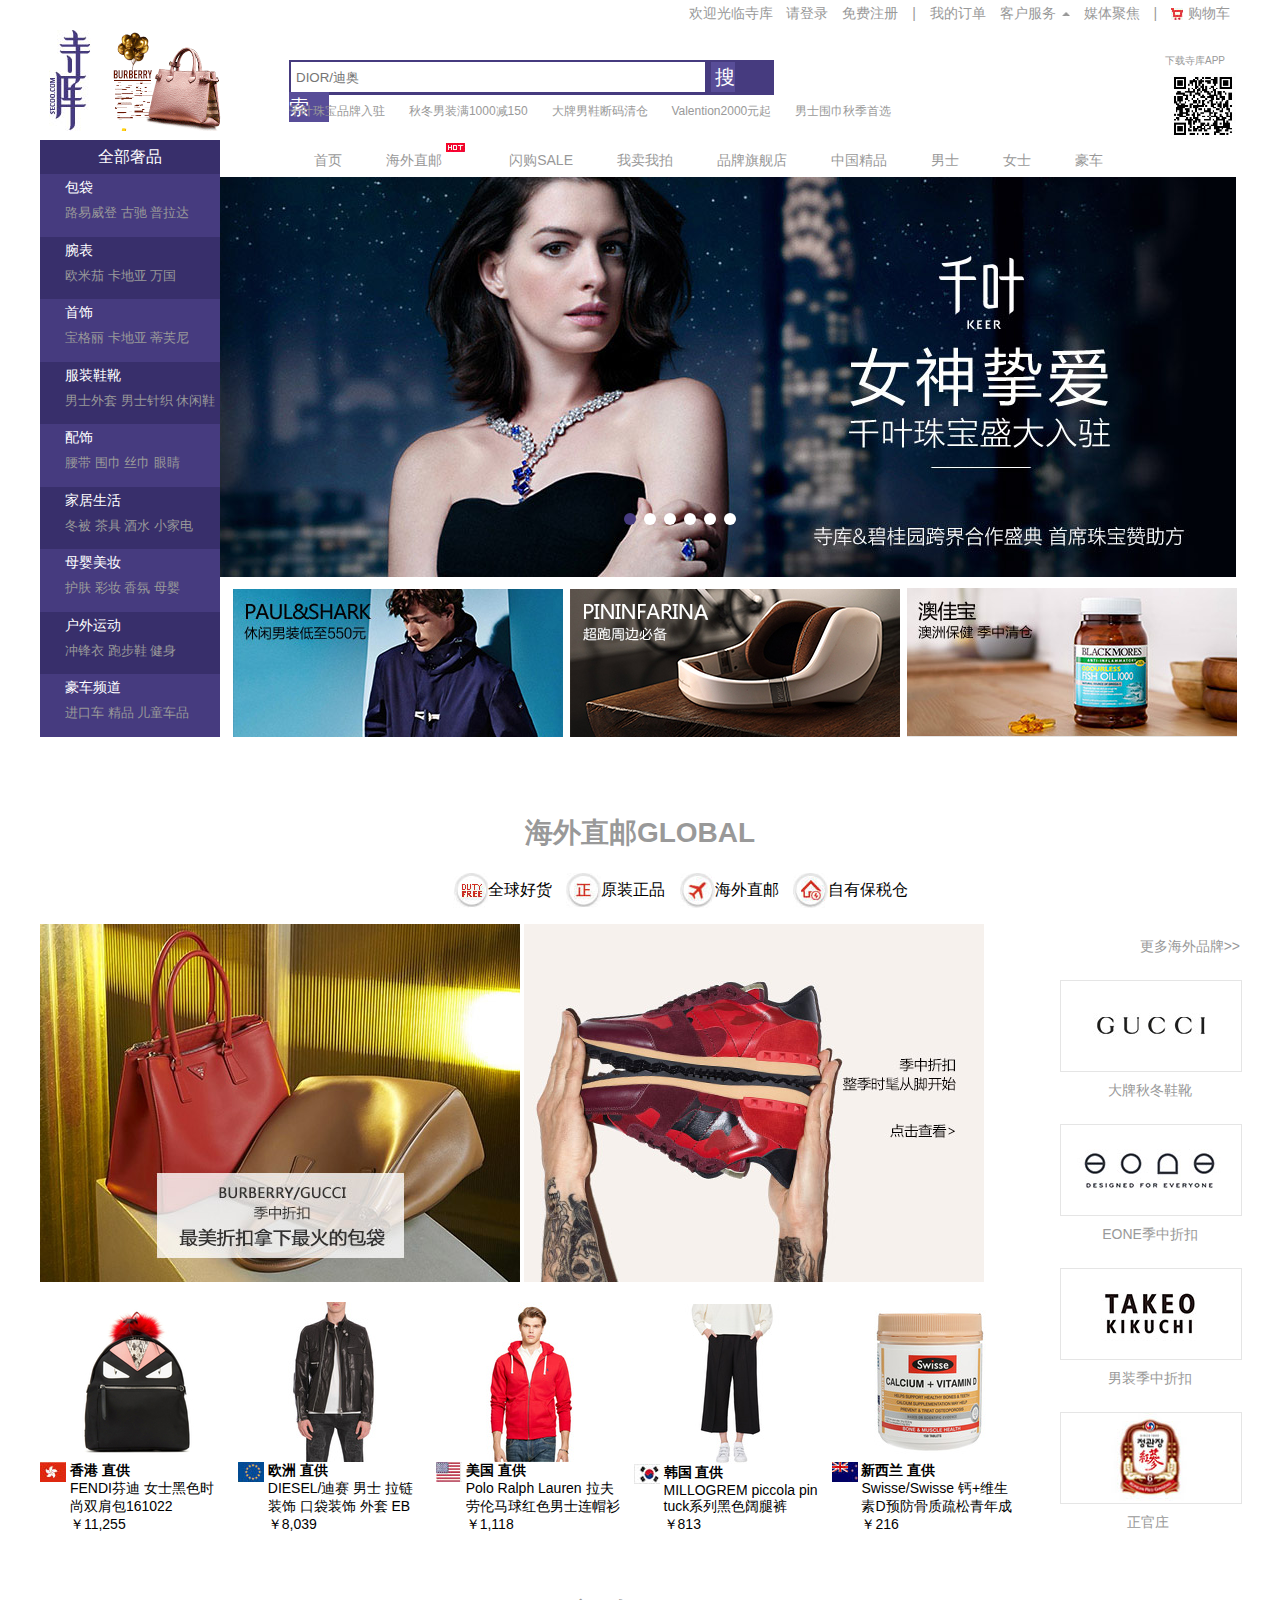
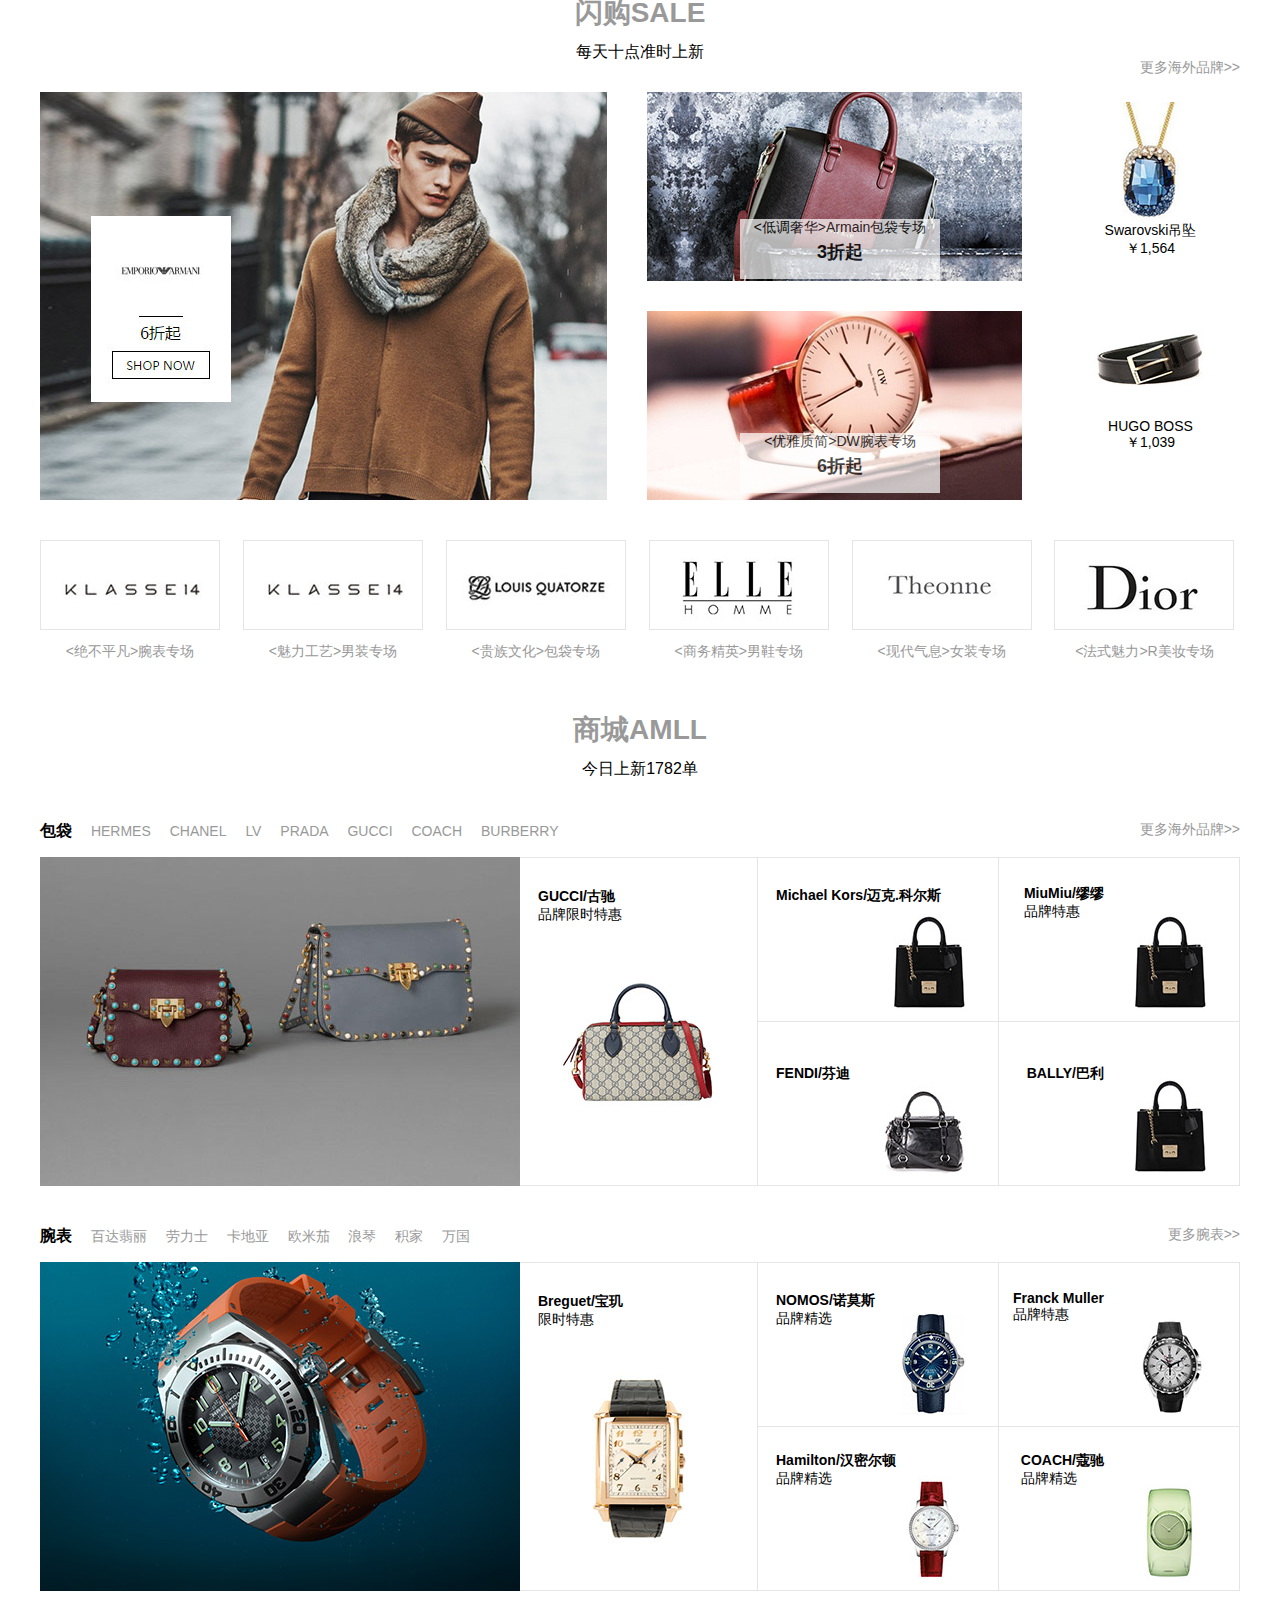
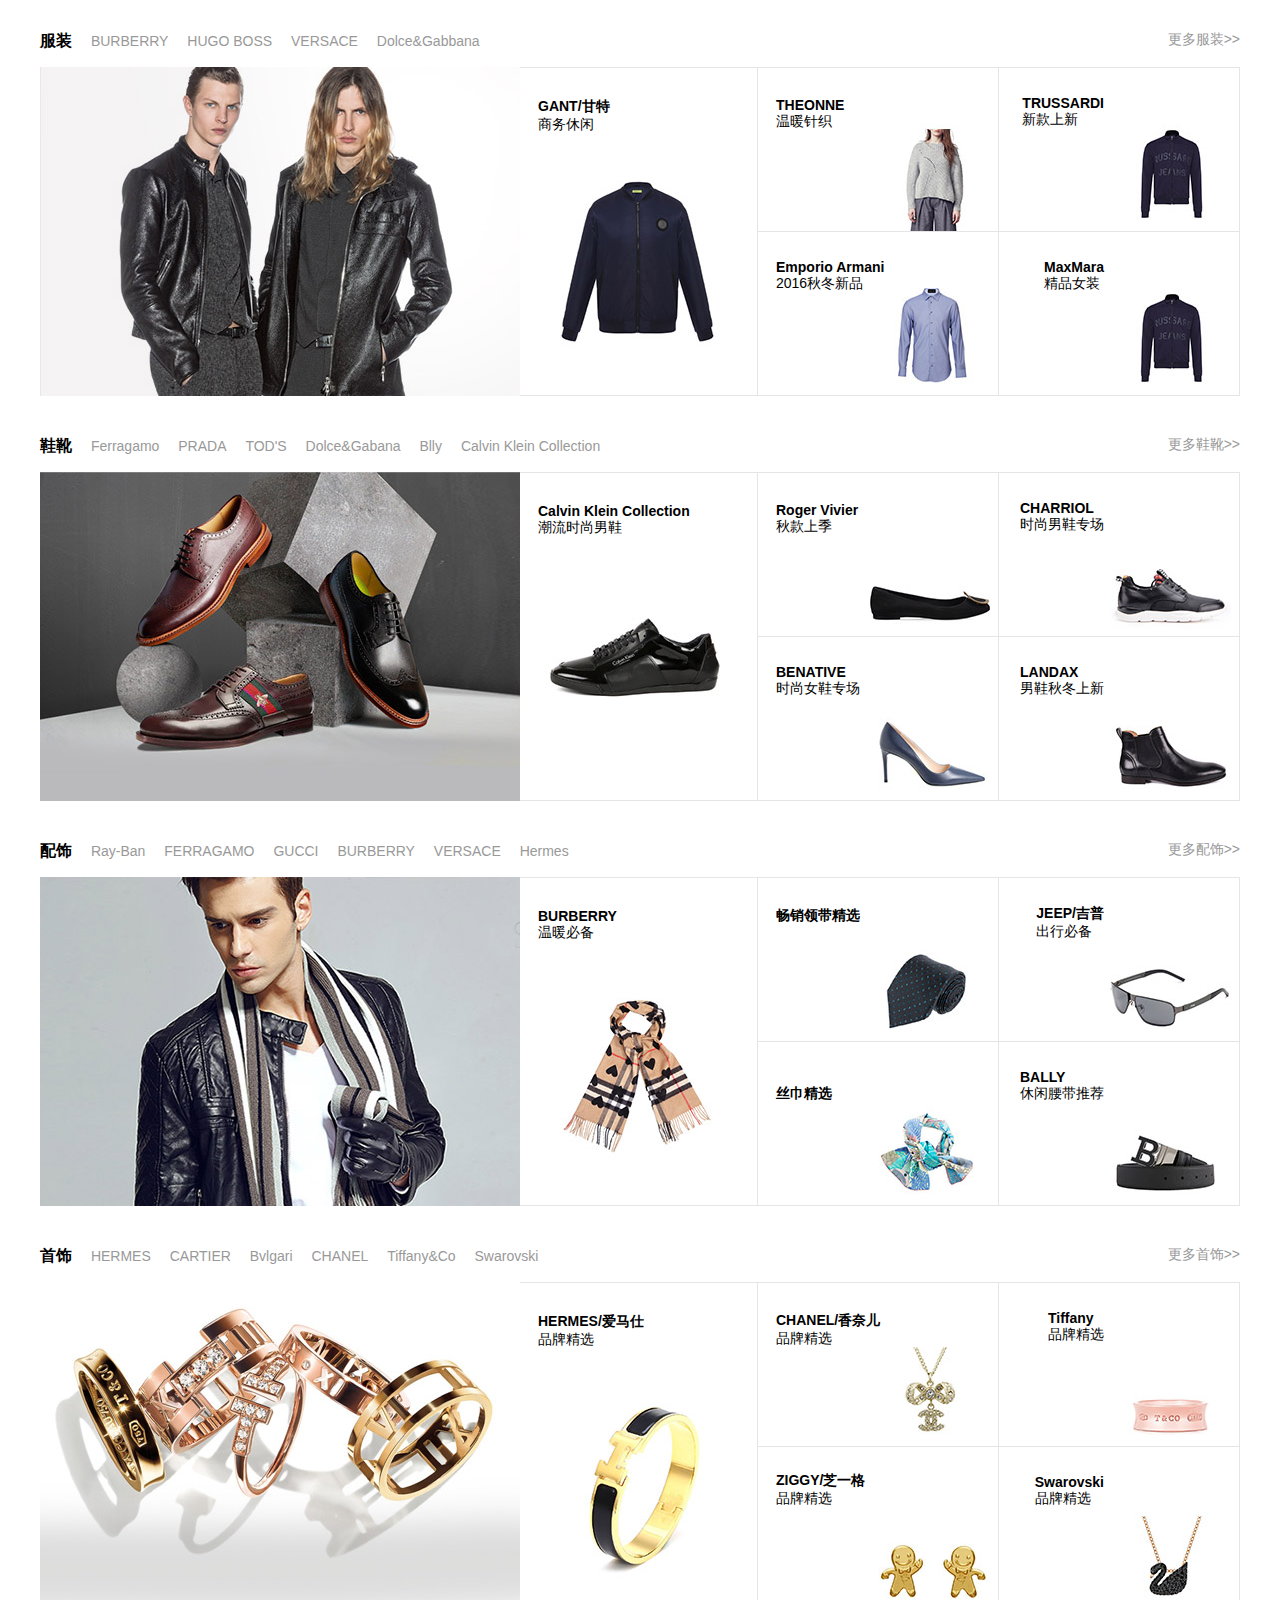
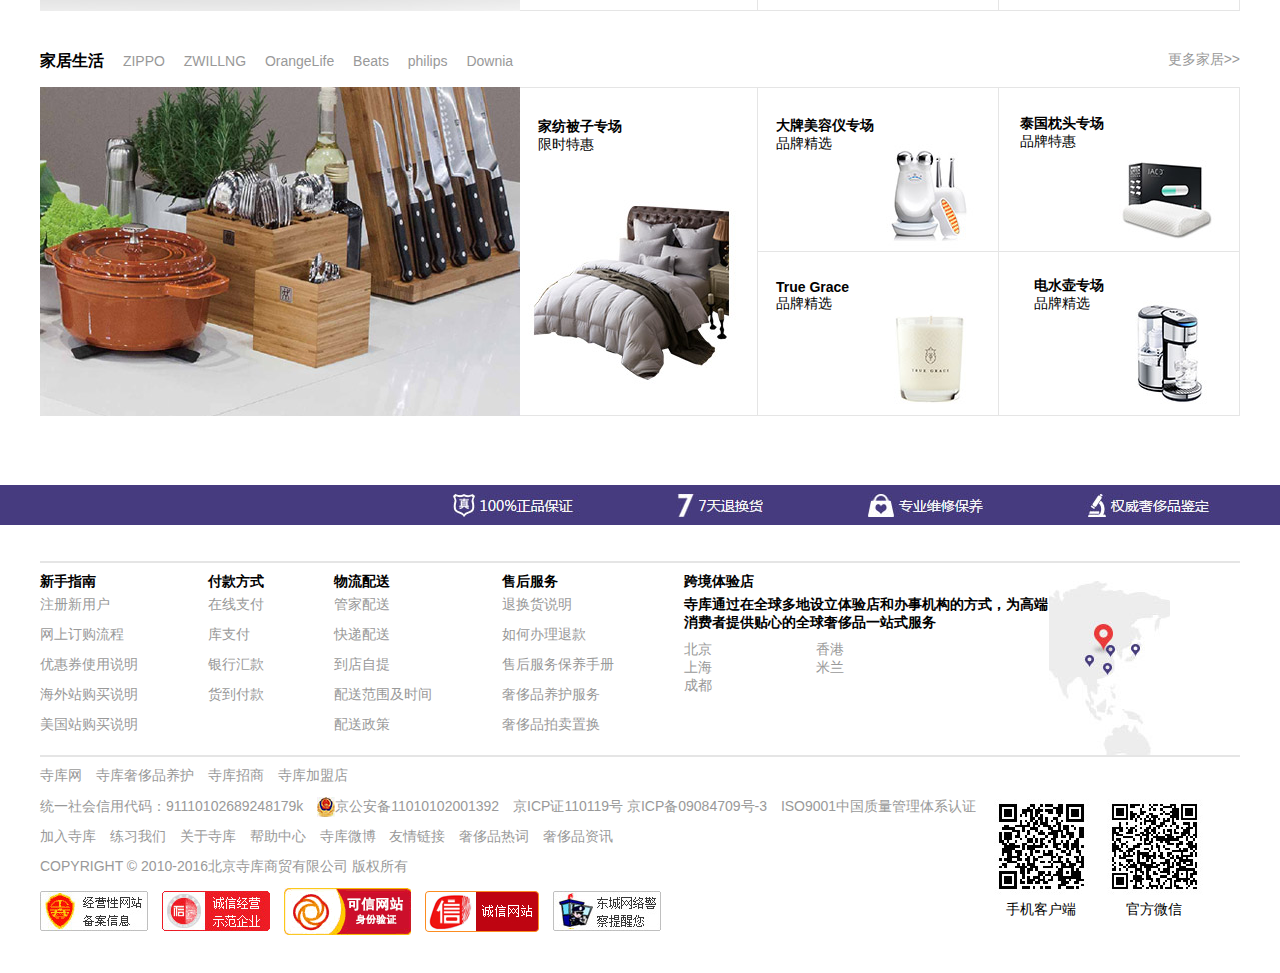
<file: index.html>
<!DOCTYPE html>
<html>
<head lang="en">
   <meta charset="UTF-8">
   <title>寺库网</title>
   <link rel="stylesheet" href="css/indexcss.css"/>
   <link rel="stylesheet" href="css/jquery-ui.css"/>
   <link rel="stylesheet" href="css/animate.css"/>
</head>
<body>
   <div id="modal">
      <div id="modal01">
         <span class="closed"></span>
         <div id="modal02">
            <div id="modal03">
               <img src="img/logo1.jpg"/>
            </div>
            <div id="modal04">
               <h2>欢迎登录</h2>

               <form id="form-login">
               <div class="user"><input type="text" placeholder="用户名"  id="username"/></div>
               <div class="pwd"><input type="password" placeholder="密码" id="userpwd"/></div>
               </form>
               <div class="check"><input type="checkbox"/>记住账号</div>
               <div class="btns"><input type="button" value="立即登录" id="denglu"/></div>
               <p class="hezuo"><a href="#">使用合作网站立即登录</a></p>
               <p class="scipt"><a href="#"><span></span><b></b></a></p>
               <p class="chance">
                  还不是寺库会员？<a href="zhuce.html"><span>免费注册</span></a><span>忘记密码？</span>
               </p>
            </div>
         </div>
      </div>
   </div>
   <div id="fixed">
         <div id="f1"><a href="#main-header">直邮</a></div>
         <div id="f2"><a href="#mao2">闪购</a></div>
         <div id="f3"><a href="#mao3">包袋</a></div>
         <div id="f4"><a href="#mao4">腕表</a></div>
         <div id="f5"><a href="#mao5">服装</a></div>
         <div id="f6"><a href="#mao6">鞋靴</a></div>
         <div id="f7"><a href="#mao7">配饰</a></div>
         <div id="f8"><a href="#mao8">首饰</a></div>
         <div id="f9"><a href="#mao9">家居</a></div>
         <div id="f10"><a href="#">返回顶部</a></div>

   </div>
   <!--页头部分-->
   <header id="top">
      <!--主页的头部盒子-->
      <div id="top-box">
         <ul class="rt">
            <li>欢迎光临寺库</li>
            <li id="deng"><a href="#">请登录</a></li>
            <li><a href="zhuce.html">免费注册</a></li>
            <li>|</li>
            <li><a href="#">我的订单</a></li>
            <li class="top-drop">客户服务<span class="top-dropser"></span>
                  <ul id="top-drop-down">
                     <li>养护中心</li>
                     <li>帮助中心</li>
                     <li>贵宾专线</li>
                     <li>400-87-56789</li>
                  </ul>
            </li>
            <li><a href="#">媒体聚焦</a></li>
            <li>|</li>
            <li><a href="cart.html"><span class="shopcar"></span>购物车</a></li>
         </ul>

      </div>
      <div class="top-all">
      <!--主页的logo-->
      <div id="top-logo">
         <img src="img/logo.jpg">
         <img src="img/23583b0081aa4a428c49c4f55ad9ee07.gif" alt=""/>
      </div>
      <!--顶部搜索框-->
      <div id="top-search">
         <div id="search-box">
            <input type="text" placeholder="DIOR/迪奥"/>
            <a href="#">搜索</a>
         </div>
         <div id="search-text">
            <ul>
               <li><a href="#">千叶珠宝品牌入驻</a></li>
               <li><a href="#">秋冬男装满1000减150</a></li>
               <li><a href="#">大牌男鞋断码清仓</a></li>
               <li><a href="#">Valention2000元起</a></li>
               <li><a href="#">男士围巾秋季首选</a></li>
            </ul>
         </div>
      </div>

      <!--二维码图片-->
      <div class="top-app">
         <p>下载寺库APP</p>
         <img src="img/app1.jpg" style="width:75px" >
      </div>
      </div>
      <!--头部导航-->
      <div id="top-nav">

         <ul>
            <li class="top-nav-all">全部奢品</li>
            <ul>
            <li><a href="#">首页</a></li>
               <li><a href="#">海外直邮 <span></span></a></li>
               <li><a href="#">闪购SALE</a></li>
               <li><a href="#">我卖我拍</a></li>
               <li><a href="#">品牌旗舰店</a></li>
               <li><a href="#">中国精品</a></li>
               <li><a href="#">男士</a></li>
               <li><a href="#">女士</a></li>
               <li><a href="#">豪车</a></li></ul>
         </ul>
         <div id="top-fixed">
            <ul>
               <li>
                  <dl>
                     <dt>包袋</dt>
                     <dd><a href="#">路易威登</a><a href="#"> 古驰</a> <a href="#">普拉达</a></dd>
                  </dl>
               </li>
               <li>
                  <dl>
                     <dt>腕表</dt>
                     <dd><a href="#">欧米茄</a> <a href="#">卡地亚</a><a href="#"> 万国</a></a></dd>
                  </dl>
               </li>
               <li>
                  <dl>
                     <dt>首饰</dt>
                     <dd><a href="#">宝格丽</a> <a href="#">卡地亚</a> <a href="#">蒂芙尼</a></dd>
                  </dl>
               </li>
               <li>
                  <dl>
                     <dt>服装鞋靴</dt>
                     <dd><a href="#">男士外套</a> <a href="#">男士针织</a><a href="#"> 休闲鞋</a></dd>
                  </dl>
               </li>
               <li>
                  <dl>
                     <dt>配饰</dt>
                     <dd><a href="#">腰带</a> <a href="#">围巾</a> <a href="#">丝巾</a> <a href="#">眼睛</a></dd>
                  </dl>
               </li>
               <li>
                  <dl>
                     <dt>家居生活</dt>
                     <dd><a href="#">冬被</a> <a href="#">茶具</a> <a href="#">酒水</a> <a href="#">小家电</a></dd>
                  </dl>
               </li>
               <li>
                  <dl>
                     <dt>母婴美妆</dt>
                     <dd><a href="#">护肤</a> <a href="#">彩妆</a> <a href="#">香氛</a> <a href="#">母婴</a></dd>
                  </dl>
               </li>
               <li>
                  <dl>
                     <dt>户外运动</dt>
                     <dd><a href="#">冲锋衣</a> <a href="#">跑步鞋</a> <a href="#">健身</a></dd>
                  </dl>
               </li>
               <li>
                  <dl>
                     <dt>豪车频道</dt>
                     <dd><a href="#">进口车</a> <a href="#">精品</a> <a href="#">儿童车品</a></dd>
                  </dl>
               </li>
            </ul>
         </div>
      </div>
   </header>
   <!--导航部分-->
   <nav id="nav">
      <!--<div id="nav-left"></div>-->
      <div id="nav-middle">

         <div id="navimg">
            <ul id="imgs">
            </ul>
         </div>
         <ul id="indexs">
         </ul>

      </div>
      <!--<div id="nav-right"></div>-->
   </nav>
   <!--主体部分-->
   <section id="main">
      <div id="main-header">
         <div class="transiti"></div>
         <a href="#"><img src="img/4027af909838416986d5189d4fc82825.jpg" class="change animated" id="mainheaderimg"></a><a href="#"><img src="img/210f4f1922d943ea817f15a9453aedfc.jpg" class="change animated"/></a><a href="#"><img src="img/fd521ee6ac964e82a68ed552713c1d9a.jpg" class="change animated"/></a>
      </div>
      <div class="floor">
         <div class="m-tit">
            <h1 style="text-align: center">海外直邮GLOBAL</h1>
            <div>
               <ul>
                  <li><span></span>全球好货</li>
                  <li><span></span>原装正品</li>
                  <li><span></span>海外直邮</li>
                  <li><span></span>自有保税仓</li>
               </ul>
            </div>
         </div>
         <div class="floor01">
            <div class="floor01-topl lf">
               <div class="floor01-top">
                  <a href="#"> <img src="img/f8430ce865334805809d7637270918de.jpg" class="change"/></a>
                  <a href="#"><img src="img/64c59559f0154e8e8c4059f2c50b6b73.jpg" class="change"/></a>
               </div>
               <div class="floor01-bot">
                  <ul>
                     <li>
                        <a href="#"><img src="img/437d71c9ddb24a7caf8940651d6500ef.jpg" class="change animated"/></a>
                        <span></span>
                        <dl class="line">
                           <dt>香港 直供</dt>
                           <dd>FENDI芬迪 女士黑色时尚双肩包161022</dd>
                           <dd>￥11,255</dd>
                        </dl>
                     </li>
                     <li>
                        <a href="#"><img src="img/16911815.jpg" class="change animated"/></a>
                        <span></span>
                        <dl class="line">
                           <dt>欧洲 直供</dt>
                           <dd>DIESEL/迪赛 男士 拉链装饰 口袋装饰 外套 EB</dd>
                           <dd>￥8,039</dd>
                        </dl>
                     </li>
                     <li>
                        <a href="#"><img src="img/15325544.jpg" class="change animated"/></a>
                        <span></span>
                        <dl class="line">
                           <dt>美国 直供</dt>
                           <dd>Polo Ralph Lauren 拉夫劳伦马球红色男士连帽衫</dd>
                           <dd>￥1,118</dd>
                        </dl>
                     </li>
                     <li>
                        <a href="#"><img src="img/14288187.jpg" class="change animated"/></a>
                        <span></span>
                        <dl class="line">
                           <dt>韩国 直供</dt>
                           <dd>MILLOGREM piccola pin tuck系列黑色阔腿裤</dd>
                           <dd>￥813</dd>
                        </dl>
                     </li>
                     <li>
                        <a href="#"><img src="img/15575872.jpg" class="change animated"/></a>
                        <span></span>
                        <dl class="line">
                           <dt>新西兰 直供</dt>
                           <dd>Swisse/Swisse 钙+维生素D预防骨质疏松青年成</dd>
                           <dd>￥216</dd>
                        </dl>
                     </li>
                  </ul>
               </div>
            </div>
            <div class="floor01-topr lf">
               <p style="margin:14px 0; text-align: right;width:100%"><a href="#">更多海外品牌>></a></p>
               <ul>
                  <li>
                     <div class="zhe">
                        <a href="#">
                           <ul class="zhekou">
                              <li><img src="img/2ac0e984f66a45589ceddc29ac890b4a.jpg" class="change"/></li>
                              <li>1.2折起</li>
                           </ul>
                        </a>

                     </div>
                     <p><a href="#">大牌秋冬鞋靴</a></p>

                  </li>
                  <li>
                     <div class="zhe">
                        <a href="#">
                           <ul class="zhekou">
                              <li><img src="img/ab176f9e9b1947eeb4cd58e619f3023d.jpg" class="change"/></li>
                              <li>6折起</li>
                           </ul>
                        </a>

                     </div>
                     <p><a href="#">EONE季中折扣</a></p>

                  </li>
                  <li>
                     <div class="zhe" id="mao2">
                        <a href="#">
                           <ul class="zhekou">
                              <li><img src="img/aeda84f55b8a42269c9c51b59f5b4583.jpg" class="change"/></li>
                              <li>2.5折起</li>
                           </ul>
                        </a>

                     </div>
                     <p><a href="#">男装季中折扣</a></p>

                  </li>
                  <li style="width:176px;">
                     <div class="zhe">
                        <a href="#">
                           <ul class="zhekou">
                              <li><img src="img/zheng.jpg" class="change"/></li>
                              <li>2折起</li>
                           </ul>
                        </a>

                     </div>
                     <p><a href="#">正官庄</a></p>
                  </li>
               </ul>
            </div>
         </div>
      </div>
      <!--主题广告-->
      <div class="floor" >
         <div class="m-tit">
            <h1 style="text-align: center">闪购SALE</h1>
            <div><span></span>&nbsp;&nbsp;&nbsp;&nbsp;&nbsp;&nbsp;&nbsp;&nbsp;每天十点准时上新&nbsp;&nbsp;&nbsp;&nbsp;&nbsp;&nbsp;&nbsp;&nbsp;<span></span></div>
         </div>
         <div class="floor02 clear">
            <p style="margin:-45px 0 15px 0; text-align:right;width:100%"><a href="#">更多海外品牌>></a></p>
            <div class="floor02-top clear">
               <div class="floor02-topl lf">
                  <a href="#"> <img src="img/fddfe21524e2462982d8626e58008d76.jpg" class="change animated"/></a>
               </div>
               <a href="#"  class="topl-add"><img src="img/zao.jpg"/></a>
               <div class="floor02-topm lf" style="width: 375px">
                  <a href="#"><img src="img/c39378b2253b4c6687d8d8f372aa0f28.jpg" class="change animated"/></a>
                  <a href="#"><img src="img/3f09f3ad00684553b7624fcd0407d745.jpg" class="change animated"/></a>
               </div>
               <a href="#" class="topm-add1">
                  <p style="height: 21px">&lt低调奢华&gtArmain包袋专场</p>
                  <p style="font-size: 18px;font-weight: bold;">3折起</p>
                  <!--<h4 style="display: inline-block">3折起</h4>-->
               </a>
               <a href="#" class="topm-add2">
                  <p style="height: 21px">&lt优雅质简&gtDW腕表专场</p>
                  <p style="font-size: 18px;font-weight: bold;">6折起</p>
               </a>

               <div class="floor02-topr lf">
                  <ul>
                     <li>
                        <a href="#"><img src="img/4d3e600670ea4aef8a9d94f6122a4022.jpg" class="change animated"/></a>
                        <dl class="line">
                           <dt>Swarovski吊坠</dt>
                           <dd>￥1,564</dd>
                        </dl>
                     </li>
                     <li>
                        <a href="#"><img src="img/9eccf189ad074ba2bdcc41e4d76984d7.jpg" class="change animated"/></a>
                        <dl class="line">
                           <dt>HUGO BOSS</dt>
                           <dd>￥1,039</dd>
                        </dl>
                     </li>
                  </ul>
               </div>
            </div>
            <div id="mao3" class="floor02-bot clear">
              <ul>
                 <li>
                    <div class="zhebot">
                       <a href="#">
                          <ul class="zhekoubot">
                             <li><img src="img/f58eda93fca94ae6afe4ea29c06da7c8.jpg" class="change"/></li>
                             <li>1.2折起</li>
                          </ul>
                       </a>
                    </div>
                    <p>&lt绝不平凡&gt腕表专场</p>
                 </li>
                 <li>
                    <div class="zhebot">
                       <a href="#">
                          <ul class="zhekoubot">
                             <li><img src="img/f58eda93fca94ae6afe4ea29c06da7c8.jpg" class="change"/></li>
                             <li>3折起</li>
                          </ul>
                       </a>
                    </div>
                    <p>&lt魅力工艺&gt男装专场</p>
                 </li>
                 <li>
                    <div class="zhebot">
                       <a href="#">
                          <ul class="zhekoubot">
                             <li><img src="img/ac66d6c0513043f5883907830d0e7d9d.jpg" class="change"/></li>
                             <li>3.2折起</li>
                          </ul>
                       </a>
                    </div>
                    <p>&lt贵族文化&gt包袋专场</p>
                 </li>
                 <li>
                    <div class="zhebot">
                       <a href="#">
                          <ul class="zhekoubot">
                             <li><img src="img/fbff3a63c9ef4bc2908f2fac44d1e534.jpg" class="change"/></li>
                             <li>5.2折起</li>
                          </ul>
                       </a>
                    </div>
                    <p>&lt商务精英&gt男鞋专场</p>
                 </li>
                 <li>
                    <div class="zhebot">
                       <a href="#">
                          <ul class="zhekoubot">
                             <li><img src="img/f0737562d1f04576a5ead14202cb4618.jpg" class="change"/></li>
                             <li>5折起</li>
                          </ul>
                       </a>
                    </div>
                    <p>&lt现代气息&gt女装专场</p>
                 </li>
                 <li>
                    </a>
                    <div class="zhebot">
                       <a href="#">
                          <ul class="zhekoubot">
                             <li><img src="img/2c8174e81cfa40e18115729638e8d098.jpg" class="change"/></li>
                             <li>2折起</li>
                          </ul>
                       </a>
                    </div>
                    <p>&lt法式魅力&gtR美妆专场</p>
                 </li>
              </ul>
            </div>
         </div>
      </div>
      <div class="floor">
         <div class="m-tit">
            <h1 style="text-align: center">商城AMLL</h1>
            <div><span></span>&nbsp;&nbsp;&nbsp;&nbsp;&nbsp;&nbsp;&nbsp;&nbsp;今日上新1782单&nbsp;&nbsp;&nbsp;&nbsp;&nbsp;&nbsp;&nbsp;&nbsp;<span></span></div>
         </div>
         <div class="floor03 clear" id="maoa">
            <div class="floor-searchTop">
               <ul>
                  <li>包袋</li>
                  <li>HERMES</li>
                  <li>CHANEL</li>
                  <li>LV</li>
                  <li>PRADA</li>
                  <li>GUCCI</li>
                  <li>COACH</li>
                  <li>BURBERRY</li>
                  <li><a href="#">更多海外品牌>></a></li>
               </ul>
            </div>
            <div class="floor-banner">
               <div class="banner-left lf">
                  <a href="baodai.html"><img src="img/802e48b053074c92b74ea786daa66c0b.jpg" class="change"/></a>
                  <a href="#" class="banner-add">
                     <h3>200元起</h3>
                     <h3>清仓 5折起</h3>
                     <h3 style="height: 21px">铆钉包我只认Valentino</h3>
                  </a>
               </div>
               <div class="banner-middle lf">
                  <a href="#"><img src="img/9e5467d0760d41268fba29e8c8e99538.jpg" class="change "/></a>
                  <div class="bannermf">
                     <h4>GUCCI/古驰</h4>
                     <p>品牌限时特惠</p>
                  </div>

               </div>
               <div class="banner-right lf">
                  <a href="#"><img src="img/ff23a4573eb14c2fa25969c176dffc3d.jpg"class="change"/></a><a href="#"><img src="img/ff23a4573eb14c2fa25969c176dffc3d.jpg" class="change"/></a><a href="#"><img src="img/a7553627e8694506b3b9fd1aa6f4901a.jpg"class="change"/></a><a href="#"><img src="img/ff23a4573eb14c2fa25969c176dffc3d.jpg"class="change"/></a>
                  <div class="bannerrf5 bannerr">
                     <h4>Michael Kors/迈克.科尔斯</h4>
                  </div>
                  <div class="bannerrf4 bannerr">
                     <h4>MiuMiu/缪缪</h4>
                     <p>品牌特惠</p>
                  </div>
                  <div class="bannerrf3 bannerr">
                     <h4>FENDI/芬迪</h4>
                  </div>
                  <div class="bannerrf2 bannerr">
                     <h4>BALLY/巴利</h4>
                  </div>
               </div>
            </div>
         </div>
         <div class="floor03 clear" id="mao4">
            <div class="floor-searchTop">
               <ul>
                  <li>腕表</li>
                  <li>百达翡丽</li>
                  <li>劳力士</li>
                  <li>卡地亚</li>
                  <li>欧米茄</li>
                  <li>浪琴</li>
                  <li>积家</li>
                  <li>万国</li>
                  <li><a href="#">更多腕表>></a></li>
               </ul>
            </div>
            <div class="floor-banner">
               <div class="banner-left lf">
                  <a href="#"><img src="img/10d38e5467504b4d8ffcc79e4ad79d26.jpg" class="change"/></a>
                  <a href="#" class="banner-add">
                     <h3>5000元起</h3>
                     <h3>清仓 5折起</h3>
                     <h3 style="height: 21px">5000元超值腕表推荐</h3>
                  </a>
               </div>
               <div class="banner-middle lf">
                  <a href="#"><img src="img/40799ae1cc1e4d8898f17aab1727e5cc.jpg" class="change"/></a>
                  <div class="bannermf">
                     <h4>Breguet/宝玑</h4>
                     <p>限时特惠</p>
                  </div>

               </div>
               <div class="banner-right lf">
                  <a href="#"><img src="img/efcea698a85c4006878ca2434383f2b0.jpg"class="change"/></a><a href="#"><img src="img/9d6d1dc8d5f84e96905d6387b12662ac.jpg" class="change"/></a><a href="#"><img src="img/73ed22c937714b9d8c876c994fb75f71.jpg"class="change"/></a><a href="#"><img src="img/6ac1424f2ed645d68a1914c238d5e93e.jpg"class="change"/></a>
                  <div class="bannerrf5 bannerr">
                     <h4>NOMOS/诺莫斯</h4>
                     <p>品牌精选</p>
                  </div>
                  <div class="bannerrf4 bannerr">
                     <h4>Franck Muller</h4>
                     <p>品牌特惠</p>
                  </div>
                  <div class="bannerrf3 bannerr">
                     <h4>Hamilton/汉密尔顿</h4>
                     <p>品牌精选</p>
                  </div>
                  <div class="bannerrf2 bannerr">
                     <h4>COACH/蔻驰</h4>
                     <p>品牌精选</p>
                  </div>
               </div>
            </div>
         </div>
         <div class="floor03 clear" id="mao5">
            <div class="floor-searchTop">
               <ul>
                  <li>服装</li>
                  <li>BURBERRY</li>
                  <li>HUGO BOSS</li>
                  <li>VERSACE</li>
                  <li>Dolce&Gabbana</li>
                  <li><a href="#">更多服装>></a></li>
               </ul>
            </div>
            <div class="floor-banner">
               <div class="banner-left lf">
                  <a href="#"><img src="img/8a81c30442e24649a9c3884962c7f9ab.jpg"/></a>
                  <a href="#" class="banner-add change">
                     <h3>拒绝臃肿</h3>
                     <h3>清仓 5折起</h3>
                     <h3 style="height: 21px">干练短款按时棉服羽绒服</h3>
                  </a>
               </div>
               <div class="banner-middle lf">
                  <a href="#"><img src="img/af21e37615a7426b81220ffb8b87297d.jpg" class="change"/></a>
                  <div class="bannermf">
                     <h4>GANT/甘特</h4>
                     <p>商务休闲</p>
                  </div>

               </div>
               <div class="banner-right lf">
                  <a href="#"><img src="img/07162351d8654a80bbd7d947a900cec8.jpg"class="change"/></a><a href="#"><img src="img/7505a1af3cc14d40a60705358133c7b5.jpg" class="change"/></a><a href="#"><img src="img/268373ccc91a4016b723dc2e2600b808.jpg"class="change"/></a><a href="#"><img src="img/7505a1af3cc14d40a60705358133c7b5.jpg"class="change"/></a>
                  <div class="bannerrf5 bannerr">
                     <h4>THEONNE</h4>
                     <p>温暖针织</p>
                  </div>
                  <div class="bannerrf4 bannerr">
                     <h4>TRUSSARDI</h4>
                     <p>新款上新</p>
                  </div>
                  <div class="bannerrf3 bannerr">
                     <h4>Emporio Armani</h4>
                     <p>2016秋冬新品</p>
                  </div>
                  <div class="bannerrf2 bannerr">
                     <h4>MaxMara</h4>
                     <p>精品女装</p>
                  </div>
               </div>
            </div>
         </div>
         <div class="floor03 clear" id="mao6">
            <div class="floor-searchTop">
               <ul>
                  <li>鞋靴</li>
                  <li>Ferragamo</li>
                  <li>PRADA</li>
                  <li>TOD'S</li>
                  <li>Dolce&Gabana</li>
                  <li>Blly</li>
                  <li>Calvin Klein Collection</li>
                  <li><a href="#">更多鞋靴>></a></li>
               </ul>
            </div>
            <div class="floor-banner">
               <div class="banner-left lf">
                  <a href="#"><img src="img/6a3eca40e7af4d8c88455b64484e7da4.jpg"/></a>
                  <a href="#" class="banner-add change">
                     <h3>500元起</h3>
                     <h3>清仓 5折起</h3>
                     <h3 style="height: 21px">大牌断码清仓</h3>
                  </a>
               </div>
               <div class="banner-middle lf">
                  <a href="#"><img src="img/191dc38b37ee49e6acac624c71d53928.jpg" class="change"/></a>
                  <div class="bannermf">
                     <h4>Calvin Klein Collection</h4>
                     <p>潮流时尚男鞋</p>
                  </div>

               </div>
               <div class="banner-right lf">
                  <a href="#"><img src="img/4156a8efc25241718c1920fb95084a1a.jpg"class="change"/></a><a href="#"><img src="img/f96f5fd00bd942199ff663961e9bdca0.jpg" class="change"/></a><a href="#"><img src="img/0fc46565631b4ded97eab181885e4f05.jpg"class="change"/></a><a href="#"><img src="img/a7b805a9580640a4bfa9971b64aa17ae.jpg"class="change"/></a>
                  <div class="bannerrf5 bannerr">
                     <h4>Roger Vivier</h4>
                     <p>秋款上季</p>
                  </div>
                  <div class="bannerrf4 bannerr">
                     <h4>CHARRIOL</h4>
                     <p>时尚男鞋专场</p>
                  </div>
                  <div class="bannerrf3 bannerr">
                     <h4>BENATIVE</h4>
                     <p>时尚女鞋专场</p>
                  </div>
                  <div class="bannerrf2 bannerr">
                     <h4>LANDAX</h4>
                     <p>男鞋秋冬上新</p>
                  </div>
               </div>
            </div>
         </div>
         <div class="floor03 clear" id="mao7">
            <div class="floor-searchTop">
               <ul>
                  <li>配饰</li>
                  <li>Ray-Ban</li>
                  <li>FERRAGAMO</li>
                  <li>GUCCI</li>
                  <li>BURBERRY</li>
                  <li>VERSACE</li>
                  <li>Hermes</li>
                  <li><a href="#">更多配饰>></a></li>
               </ul>
            </div>
            <div class="floor-banner">
               <div class="banner-left lf">
                  <a href="#"><img src="img/ff95ad345a644ba1bcfb9e19e02f5bae.jpg"/></a>
                  <a href="#" class="banner-add change">
                     <h3>男人的品味从围巾开始</h3>
                     <h3>清仓 5折起</h3>
                     <h3 style="height: 21px">大牌秋季首选</h3>
                  </a>
               </div>
               <div class="banner-middle lf">
                  <a href="#"><img src="img/4ed0856f03f2429285a7c9ac98d611f6.jpg" class="change"/></a>
                  <div class="bannermf">
                     <h4>BURBERRY</h4>
                     <p>温暖必备</p>
                  </div>

               </div>
               <div class="banner-right lf">
                  <a href="#"><img src="img/26c02bdb7f324e92838e7bed07122613.jpg"class="change"/></a><a href="#"><img src="img/557dbc2cb58546f199680717042667e6.jpg" class="change"/></a><a href="#"><img src="img/f25111cdd5454a6e8b37c3a947f08dce.jpg"class="change"/></a><a href="#"><img src="img/6f5af46b285e4fa5839f1bcc530f0142.jpg"class="change"/></a>
                  <div class="bannerrf5 bannerr">
                     <h4>畅销领带精选</h4>
                  </div>
                  <div class="bannerrf4 bannerr">
                     <h4>JEEP/吉普</h4>
                     <p>出行必备</p>
                  </div>
                  <div class="bannerrf3 bannerr">
                     <h4>丝巾精选</h4>
                  </div>
                  <div class="bannerrf2 bannerr">
                     <h4>BALLY</h4>
                     <p>休闲腰带推荐</p>
                  </div>
               </div>
            </div>
         </div>
         <div class="floor03 clear" id="mao8">
            <div class="floor-searchTop">
               <ul>
                  <li>首饰</li>
                  <li>HERMES</li>
                  <li>CARTIER</li>
                  <li>Bvlgari</li>
                  <li>CHANEL</li>
                  <li>Tiffany&Co</li>
                  <li>Swarovski</li>
                  <li><a href="#">更多首饰>></a></li>
               </ul>
            </div>
            <div class="floor-banner">
               <div class="banner-left lf">
                  <a href="#"><img src="img/dbb62dfa5e794b1f8068f5658628709a.jpg"/></a>
                  <a href="#" class="banner-add change">
                     <h3>5000元起</h3>
                     <h3>清仓 5折起</h3>
                     <h3 style="height: 21px">Tiffany新品上架</h3>
                  </a>
               </div>
               <div class="banner-middle lf">
                  <a href="#"><img src="img/41bad9e5713645d9af26bcdddc58dcad.jpg" class="change"/></a>
                  <div class="bannermf">
                     <h4>HERMES/爱马仕</h4>
                     <p>品牌精选</p>
                  </div>

               </div>
               <div class="banner-right lf">
                  <a href="#"><img src="img/daf485f7a9614ea4a056d242ee299341.jpg"class="change"/></a><a href="#"><img src="img/915e0beb994945cdad9fb0713a1da969.jpg" class="change"/></a><a href="#"><img src="img/68bc631203864ed3b77f8536307f6671.jpg"class="change"/></a><a href="#"><img src="img/d975babe4b1c4e4b95df3869e6fb2c32.jpg"class="change"/></a>
                  <div class="bannerrf5 bannerr">
                     <h4>CHANEL/香奈儿</h4>
                     <p>品牌精选</p>
                  </div>
                  <div class="bannerrf4 bannerr">
                     <h4>Tiffany</h4>
                     <p>品牌精选</p>
                  </div>
                  <div class="bannerrf3 bannerr">
                     <h4>ZIGGY/芝一格</h4>
                     <p>品牌精选</p>
                  </div>
                  <div class="bannerrf2 bannerr">
                     <h4>Swarovski</h4>
                     <p>品牌精选</p>
                  </div>
               </div>
            </div>
         </div>
         <div class="floor03 clear" id="mao9">
            <div class="floor-searchTop">
               <ul>
                  <li>家居生活</li>
                  <li>ZIPPO</li>
                  <li>ZWILLNG</li>
                  <li>OrangeLife</li>
                  <li>Beats</li>
                  <li>philips</li>
                  <li>Downia</li>
                  <li><a href="#">更多家居>></a></li>
               </ul>
            </div>
            <div class="floor-banner">
               <div class="banner-left lf">
                  <a href="#"><img src="img/8be62a5eb82b4d589a99d0d828bf97ea.jpg"/></a>
                  <a href="#" class="banner-add change">
                     <h3>600元起</h3>
                     <h3>3件8折</h3>
                     <h3 style="height: 21px">让下厨幸福感爆棚的厨房用品</h3>
                  </a>
               </div>
               <div class="banner-middle lf">
                  <a href="#"><img src="img/ce96cbc01c5b47cd8e79723084c347a0.jpg" class="change"/></a>
                  <div class="bannermf">
                     <h4>家纺被子专场</h4>
                     <p>限时特惠</p>
                  </div>

               </div>
               <div class="banner-right lf">
                  <a href="#"><img src="img/bcebf6b751634de2a5acc5318e394555.jpg"class="change"/></a><a href="#"><img src="img/322a0bca71b44e7296bf661a02a51759.jpg" class="change"/></a><a href="#"><img src="img/1dbd71f9d57d4a60bdeafbdc02d5d370.jpg"class="change"/></a><a href="#"><img src="img/c861af1f4fb24ae290c32c881d846923.jpg"class="change"/></a>
                  <div class="bannerrf5 bannerr">
                     <h4>大牌美容仪专场</h4>
                     <p>品牌精选</p>
                  </div>
                  <div class="bannerrf4 bannerr">
                     <h4>泰国枕头专场</h4>
                     <p>品牌特惠</p>
                  </div>
                  <div class="bannerrf3 bannerr">
                     <h4>True Grace</h4>
                     <p>品牌精选</p>
                  </div>
                  <div class="bannerrf2 bannerr">
                     <h4>电水壶专场</h4>
                     <p>品牌精选</p>
                  </div>
               </div>
            </div>
         </div>
         </div>

         </div>
      </div>

   </section>
   <!--页脚部分-->
   <div id="footer-top-del">
      <img src="img/dao.jpg"/>
   </div>
   <footer id="footer">

      <div id="footer-top">
         <div class="lf">
            <dl>
               <dt>新手指南</dt>
               <dd><a href="#">注册新用户</a></dd>
               <dd><a href="#">网上订购流程</a></dd>
               <dd><a href="#">优惠券使用说明</a></dd>
               <dd><a href="#">海外站购买说明</a></dd>
               <dd><a href="#">美国站购买说明</a></dd>
            </dl>
         </div>
         <div class="lf">
            <dl>
               <dt>付款方式</dt>
               <dd><a href="#">在线支付</a></dd>
               <dd><a href="#">库支付</a></dd>
               <dd><a href="#">银行汇款</a></dd>
               <dd><a href="#">货到付款</a></dd>
            </dl>
         </div>
         <div class="lf">
            <dl>
               <dt>物流配送</dt>
               <dd><a href="#">管家配送</a></dd>
               <dd><a href="#">快递配送</a></dd>
               <dd><a href="#">到店自提</a></dd>
               <dd><a href="#">配送范围及时间</a></dd>
               <dd><a href="#">配送政策</a></dd>
            </dl>
         </div>
         <div class="lf">
            <dl>
               <dt>售后服务</dt>
               <dd><a href="#">退换货说明</a></dd>
               <dd><a href="#">如何办理退款</a></dd>
               <dd><a href="#">售后服务保养手册</a></dd>
               <dd><a href="#">奢侈品养护服务</a></dd>
               <dd><a href="#">奢侈品拍卖置换</a></dd>
            </dl>
         </div>
         <div class="lf" style="width:365px; margin-right:0;color: #000" id="footer-top-rignt">
            <dl>
               <dt>跨境体验店</dt>
               <dd><h4>寺库通过在全球多地设立体验店和办事机构的方式，为高端消费者提供贴心的全球奢侈品一站式服务</h4></dd>
               <dd>
                  <ul>
                     <li><a href="#">北京</a></li>
                     <li><a href="#">上海</a></li>
                     <li><a href="#">成都</a></li>
                  </ul>
                  <ul>
                     <li><a href="#">香港</a></li>
                     <li><a href="#">米兰</a></li>
                  </ul>
               </dd>
            </dl>
         </div>
         <div class="lf">
            <img src="img/di.jpg"/>
         </div>
      </div>
      <div id="footer-bottom">
         <div id="footer-bottom-left" class="lf">
               <div>
                  <ul>
                     <li><a href="#">寺库网</a></li>
                     <li><a href="#">寺库奢侈品养护</a></li>
                     <li><a href="#">寺库招商</a></li>
                     <li><a href="#">寺库加盟店</a></li>
                  </ul>
               </div>
               <div>
                  <ul>
                     <li><a href="#">统一社会信用代码：91110102689248179k</a></li>
                     <li><a href="#"><span ></span>京公安备11010102001392</a></li>
                     <li><a href="#">京ICP证110119号 京ICP备09084709号-3</a></li>
                     <li><a href="#">ISO9001中国质量管理体系认证</a></li>
                  </ul>
               </div>
               <div>
                  <ul>
                     <li><a href="#">加入寺库</a></li>
                     <li><a href="#">练习我们</a></li>
                     <li><a href="#">关于寺库</a></li>
                     <li><a href="#">帮助中心</a></li>
                     <li><a href="#">寺库微博</a></li>
                     <li><a href="#">友情链接</a></li>
                     <li><a href="#">奢侈品热词</a></li>
                     <li><a href="#">奢侈品资讯</a></li>
                  </ul>
               </div>
               <div>
                  <ul>
                     <li><a href="#">COPYRIGHT © 2010-2016北京寺库商贸有限公司 版权所有</a></li>
                  </ul>
               </div>
               <div>
                  <ul>
                     <li><a href="#"><img src="img/f_01.jpg"></a></li>
                     <li><a href="#"><img src="img/f_04.jpg"></a></li>
                     <li><a href="#"><img src="img/cnnic.png"></a></li>
                     <li><a href="#"><img src="img/kexin.jpg"></a></li>
                     <li><a href="#"><img src="img/f_03.jpg"></a></li>
                  </ul>
               </div>
         </div>
         <div id="footer-bottom-middle" class="lf footer-apprt">
            <img src="img/app1.jpg"/>
            <p>手机客户端</p>
         </div>
         <div id="footer-bottom-right" class="lf footer-apprt">
            <img src="img/sk_ewm0827.jpg"/>
            <p>官方微信</p>
         </div>
      </div>
   </footer>

   <script src="js/jquery-1.11.3.js"></script>
   <script src="js/jquery-ui.js"></script>
   <script src="js/siku.js"></script>
   <script src="js/floor.js">

   </script>
</body>
</html>
</file>
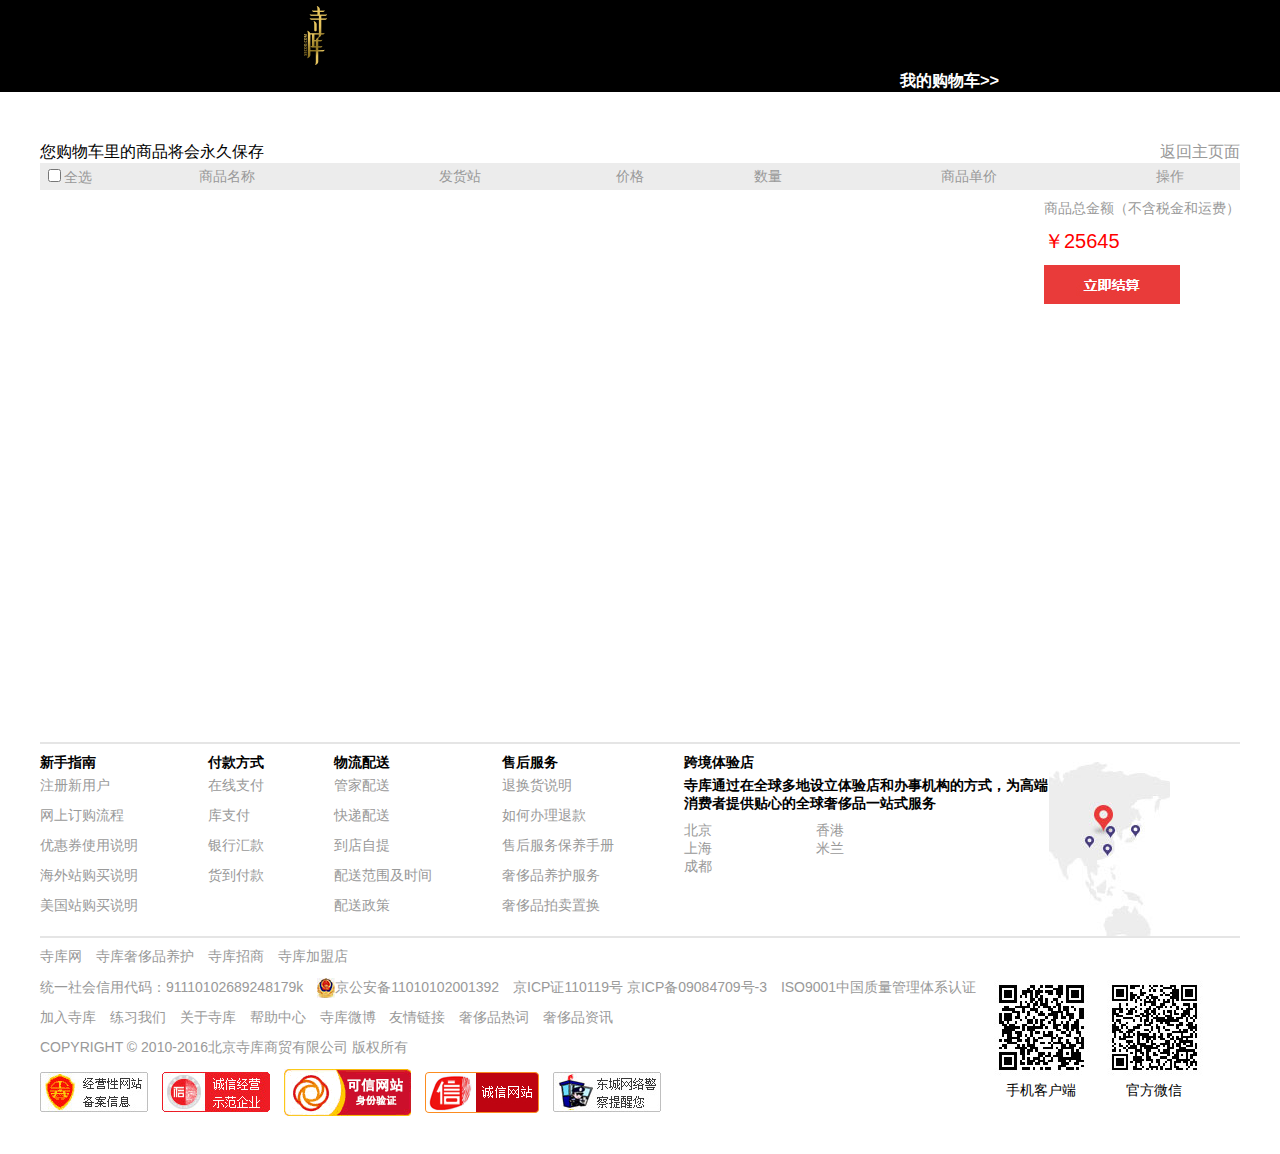
<file: cart.html>
<!DOCTYPE html>
<html>
<head lang="en">
   <meta charset="UTF-8">
   <title></title>
   <link rel="stylesheet" href="css/indexcss.css"/>
   <link rel="stylesheet" href="css/cart.css"/>
</head>
<body>
      <div id="carttofixed">
         <div id="carttofixed01">
            <h2>您真的要删除该行记录吗？</h2>
            <input type="button" value="确定" id="ok"/><br/>
            <input type="button" value="取消" id="err"/>
         </div>
      </div>
      <div id="cartheader">
         <img src="img/logo.png"/>
         <h3>我的购物车&gt;&gt;</h3>
      </div>
   <div id="cartsection">
      <div class="tab-header"><p>您购物车里的商品将会永久保存 <a href="index.html">返回主页面</a></p></div>
         <table>
            <thead>
            <tr>
               <td>
                  <input type="checkbox"/>全选
               </td>
               <td>
                  商品名称
               </td>
               <td>
                  发货站
               </td>
               <td>
                  价格
               </td>
               <td>
                  数量
               </td>
               <td>
                  商品单价
               </td>
               <td>
                  操作
               </td>
            </tr>
            </thead>
            <tbody id="tbodyadd">

            </tbody>
         </table>
      <div class="jie">
         <p>商品总金额（不含税金和运费）</p>
         <p class="bac" id="zongshop">￥25645</p>
         <p><a href="#"><img src="img/jie.jpg"/></a></p>
      </div>
   </div>
   <footer id="footer"></footer>
      <script src="js/jquery-1.11.3.js"></script>
      <script src="js/cartdeil.js"></script>
</body>
</html>
</file>
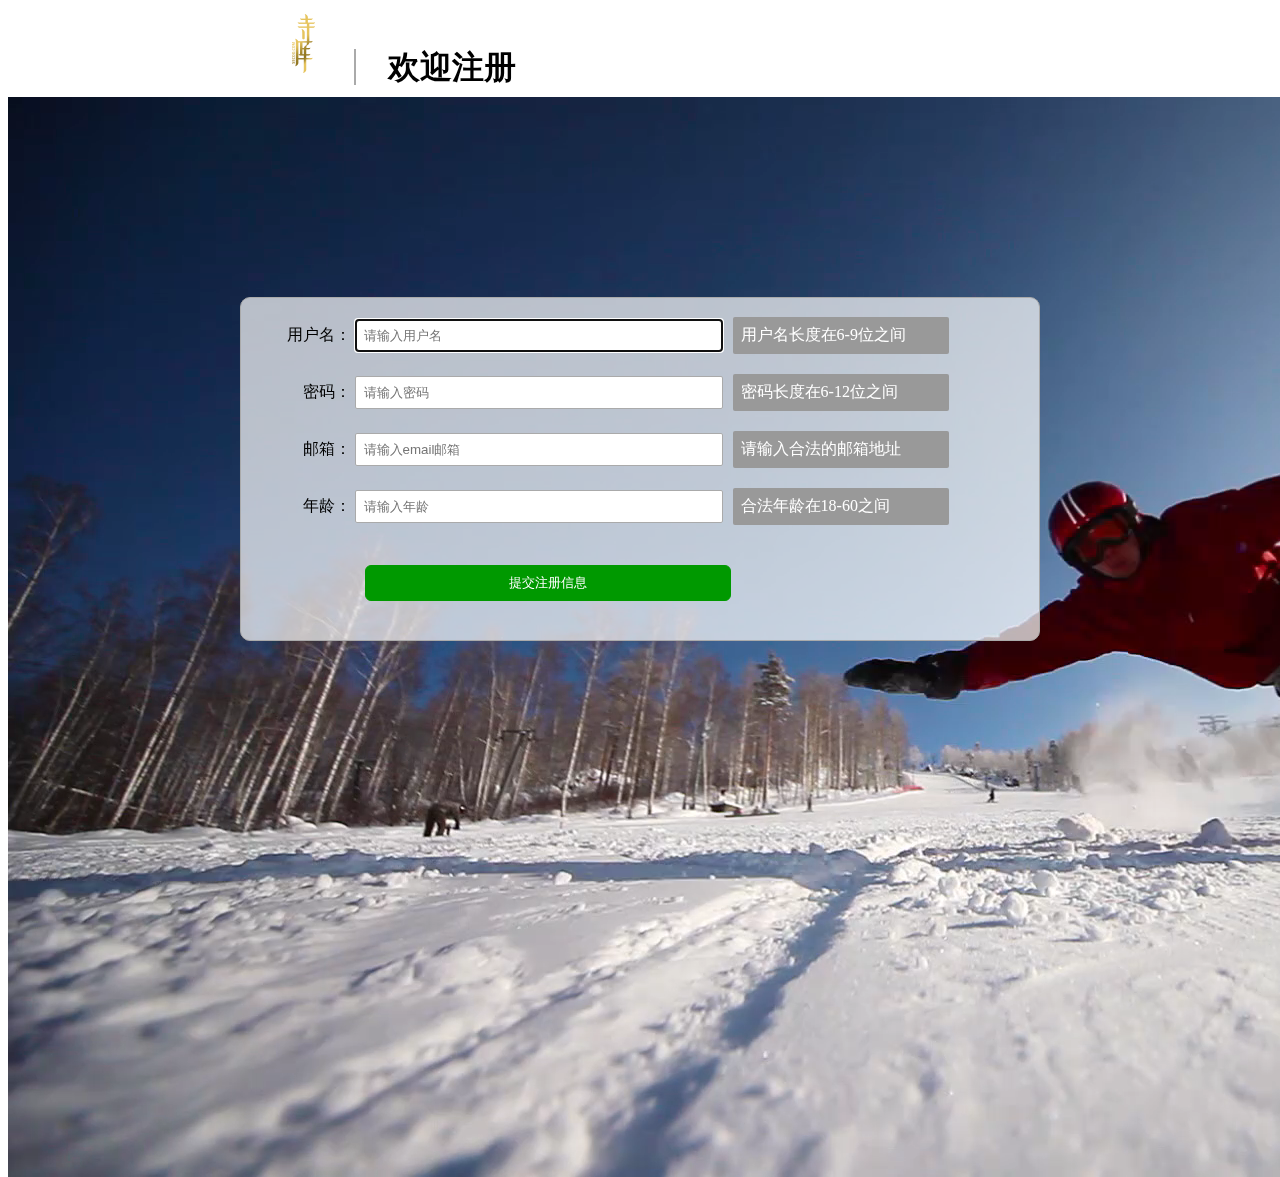
<file: zhuce.html>
<!DOCTYPE html>
<html>
<head>
   <meta charset="UTF-8">
   <title></title>
   <!--<link rel="icon" href="img/favicon.ico"/>-->
   <style>
      .parent{position:relative;}
      .parent video{position:absolute;
         z-index:-1;}
      .logo{
         width:600px;
         margin-left: 280px;}
      .logo b{
         line-height: 60px;
         font-size: 2em;
         border-left: 2px solid #aaa;
         padding-left: 1em;
         margin-left: 1em;
      }
      .container{width:800px;
         margin:0 auto;}
      .panel{
         margin-top:200px;
         border:1px solid #aaa;
         border-radius: 10px;
         min-height:300px;
         padding:1.2em .6em;
         background:rgba(255,255,255,.7);
      }
      .form-group{
         width:800px;
         margin-bottom: 20px;
      }
      .form-group label{display:inline-block;
         width:100px;
         text-align:right;}
      .form-group input{width: 350px;
         padding:8px;
         border-radius: 2px;
         border:1px solid #aaa;
      }
      .form-group span{
         width:200px;
         color:#fff;
         padding:8px;
         border-radius: 2px;}
      .msg-default{background-color: #999;
      display: inline-block;
      margin-left:10px;}
      .msg-error {
         display: inline-block;
         margin-left:10px;
         background-color: #d00;
      }
      .form-group #bt-register{
         margin-top:20px;
         border:1px solid #090;
         border-radius:6px;
         background-color: #009900;
         color:#fff;
         width:366px;
         cursor: pointer;}
      .msg-success{
         display: inline-block;
         margin-left:10px;
         background-color: #009900;
      }
      input[type="submit"]{
         background:#3e3;
         border:1px solid #0a0;
         width:210px;
         color:#fff;}
      #msg{
         display: none;
         position:fixed;
         background: rgba(0,0,0,0.7);
         width:100%;
         height: 100%;
         top:0;
         left:0;
      }
      #msg1{
         width:300px;
         height:200px;
         background:#fff;
         border-radius: 10px;
         margin: 350px auto;
         border:1px solid #fff;
      }
      #msg1 h3{
         margin-top: 41px;;
         text-align: center;
         color:#00aa00;
      }
      #msg1 h3:nth-child(2) a{
         text-decoration: none;
         color:#1c94c4;
         font-size:26px;
      }
      #msg1 .msg2{
         margin-top: 5px;
         margin-left:33px;
         border-radius: 10px;
         display: inline-block;
         padding: 5px 100px;
         color:#fff;
         text-decoration: none;
         background-color: #00aa00;
      }
   </style>
</head>
<body>
   <div class="parent">
      <div class="logo">
         <img src="img/logo.png" />
         <b>欢迎注册</b><br/>
      </div>
      <video src="img/snow.mp4" autoplay loop muted></video>
      <div class="container">
         <div class="panel">
            <form  id="form-register">
               <div class="form-group">
                  <label for="uname">用户名：</label>
                  <input type="text" required minlength="6"
                         maxlength="9" placeholder="请输入用户名"
                         autofocus name="username" id="uname"/><span class="msg-default">用户名长度在6-9位之间</span>
               </div>
               <div class="form-group">
                  <label for="upwd">密码：</label>
                  <input type="password" required minlength="6"
                         maxlength="9" placeholder="请输入密码"
                         name="userpwd" id="upwd"/><span class="msg-default hidden">密码长度在6-12位之间</span>
               </div>
               <div class="form-group">
                  <label for="umail">邮箱：</label>
                  <input type="email" required
                         placeholder="请输入email邮箱"
                         name="usermail" id="umail"/><span class="msg-default hidden">请输入合法的邮箱地址</span>
               </div>

               <div class="form-group">
                  <label for="uage">年龄：</label>
                  <input type="number" required min="18" max="60"
                         placeholder="请输入年龄"
                         name="userage" id="uage"/><span class="msg-default hidden">合法年龄在18-60之间</span>
               </div>
               <div class="form-group">
                  <label></label>
                  <input type="button" value="提交注册信息" id="bt-register" class="msg-success"/>
               </div>
            </form>
         </div>
      </div>

   </div>
   <div id="msg">
      <div id="msg1">
         <h3>恭喜您注册成功！</h3>
         <h3>请点击<a href="index.html">确定</a>返回主页面登录</h3>
         <a href="index.html" class="msg2">确定</a>
      </div>
   </div>

<script src="js/jquery-1.11.3.js"></script>
<script src="js/register.js"></script>
</body>
</html>
</file>
<file: css/indexcss.css>
/*����ͨ����ʽ*/
body{font:14px "microsoft yahei",Arial,sans-serif;
  color:#999;
  margin:0;
  padding:0;
}

ul,p,h1,h2,h3,h4,h5,h6,dl,dd{
  margin:0;
  padding:0;
  list-style: none;
  }

input{border:0;}

.lf{float:left;}

.rt{float: right;}

.clear{
  content: "";
  display: block;
  clear:both;}

.flow{overflow: hidden;}

.line{
  display: inline-block;}


img{
  vertical-align: middle;}

a{color:#999;
  text-decoration:none;}


/*�̶���λ����*/

a:hover{color:red;}
#fixed{
  display: none;
  color:#000;
  font-size: 15px;
  text-align: center;
  width:75px;
  min-height:15px;
  position: fixed;
  z-index: 1000;
  right:10px;
  top:305px;
}
#fixed div{
  margin-top: 12px;
}
#fixed div:hover{
  color:red;
  font-weight: bold;
  font-size: 18px;

}
#fixed .floorr a{
  color:red;
  font-weight: bold;
  font-size: 18px;
}
/*ҳ������岼��*/
a:hover{color:#171C46;  }
#top,#main,#nav,#footer{
  width:1200px;
  margin:0 auto;
  }
#top{
  height:174px;}
.top-drop{position: relative;}
#top-box{height:30px;}
#top-box>ul{margin-top: 5px;}

#top-box>ul>li{display:inline-block;
  margin-right: 10px;}

#top-logo{float:left;
  width:185px;}

#top-logo img{margin-left:9px;}

 .top-drop .top-dropser{
  display: inline-block;
  margin-left:6px;
  width:8px;
  height: 4px;
  vertical-align: middle;
  background: url(../img/sps.jpg) no-repeat 0px -16px;}

/*.top-drop>a:hover{*/
  /*background: url(../img/sps.jpg) no-repeat 0px -22px;}*/

#top-drop-down{
  float:right;
  width:100px;
  background-color: #F1F1F1;
  position: absolute;
  z-index: 2000;
  right:-31px;
  top:17px;
  display:none;
}
#top-box>ul>li:nth-child(6):hover {
  background-color: #F1F1F1;
}
li.top-drop:hover .top-dropser{
  background: url(../img/sps.jpg) no-repeat 0px -22px;}

li.top-drop:hover #top-drop-down{display: block;}

#top-box .shopcar{display: inline-block;
  vertical-align: middle;
  width:12px;
  height:12px;
  background:url(../img/sps.jpg) no-repeat 0px 0px;
  margin-right:5px;}

#top-search{
  float:left;
  margin-left:64px;
  margin-top: 30px;
  width:613px;
  height:64px;
  }
#top-search #search-box{
  width: 485px;
  height:35px;
  background-color: #463B7F;}
#top-search #search-box input{width:407px;
  height:28px;
  margin:2px;
  padding-left:5px;
  }
#top-search #search-box a{padding:4px;

 vertical-align: middle;
  padding-right: 20px;
  color:#fff;
  font-size: 20px;
  background-color:#584D98; }

#top-search #search-box a:hover{background-color:#463B7F;}

#search-text ul li{
  margin-top: 8px;
  margin-right: 20px;
  font-size: 12px;
  display: inline-block;
}
#search-text ul li:nth-child(5){margin-right: 0;}

.top-app{float:right;
  margin-top: 21px;
  width:75px;}
.top-app p{display: inline-block;
  font-size: 10px;}
.top-all{height:110px;}

#top-nav{height:34px;
  position: relative;}
#top-nav li,span{display: inline-block;}
#top-nav .top-nav-all{width:180px;
  height:34px;
  text-align: center;
  vertical-align: middle;
  color: #fff;
  background-color:#382F6B;
  line-height: 34px;
  font-size: 16px;}
#top-nav ul ul{float: right;
  margin-right: 115px;
  font-size: 14px;
  line-height: 34px;}
#top-nav ul ul>li{
  color:#000;
  float:left;
  padding-right:22px;
  padding-left:22px;}
#top-nav ul ul>li:hover{
  background-color: #382F6B;
}
#top-nav ul li{
  float:left;
}
#top-nav ul ul>li:hover a{
  color:#fff;
}
#top-nav ul ul span{
  width:19px;
  height:9px;
  vertical-align: top;
  background: url(../img/sps.jpg) no-repeat 0px -216px;
}

#top-fixed{position: absolute;
  z-index: 200;
  left:0px;
  top:34px;
  width:180px;}
#top-fixed li:nth-child(odd){
  background: #463B7F;
  width:180px;
  height:63px;
  line-height:26px;}
#top-fixed li dt{
  color: #fff;
  margin-left: 25px;}
#top-fixed li dd{color: #ccc;
  font-size:13px;
  margin-left: 25px;}
#top-fixed li:nth-child(even){
  background: #382F6B;
  width:180px;
  height:62px;
  line-height: 26px;}

/*�ֲ���沿��*/

#nav{width:1200px;
  height:400px;}
#nav #nav-middle{
  position: relative;
  height:400px;
  width:1030px;
  overflow: hidden;
  margin-left:166px;}
#nav-middle #indexs{
  z-index: 1000;
  right:500px;
  bottom:49px;
  position: absolute;
}
#nav-middle #indexs li{
}
#nav-middle #imgs{
  position: absolute;
  top:0;
  left:0;
  width:6180px;
}
#nav-middle #navimg ul li{
 display: inline-block;
}
#nav-middle li{display:inline-block;}
#indexs li{
  margin-left: 8px;
  background: #fff;
  width:12px;
  height:12px;
  display:inline-block;
  border-radius:50%;}
#nav-middle #indexs li a{opacity: 0;}
#nav-middle #indexs li:hover{
  cursor: pointer;
  background: #463B7F;}
#nav-middle .hover{background:#463B7F;}
.navleft{background: #463B7F;}


#main{height:4711px;

  width:1200px;}
#main-header{height:190px;
  position: relative;}
#main-header img{margin-top:14px;
  margin-left:7px;}

#main-header .imgone{
}
.change{
  opacity: 1;
  /*transform: rotateY(0deg);*/
  /*transition: opacity,transform 0.5s linear;*/
}
.change:hover{
  /*width:100px;*/
  opacity:0.7;
  /*transform: rotateY(90deg);*/
  transition:opacity,width 0.5s linear;
}
.changer{
  background: #fff;
  width:330px;
  height:148px;
  z-index: -2000;
  position:absolute;
  top: 12px;
  left:189px;
  /*transform: rotateY(90deg);*/
  transition:transform 0.5s linear;}
.changer:hover{
  transform:rotateY(90deg);
  transition:transform 0.5s linear;
}
.m-tit{
  margin:50px 0;
  height:60px;
  width:100%;
}
.m-tit>div>ul{
  margin-left: 403px;
  float: left;
}
.m-tit>div>ul>li{
  margin-left: 10px;
  line-height: 35px;
  margin-top: 10px;
  display: inline-block;
}
.m-tit>div>ul>li span{
  display: inline-block;
  width:35px;
  height:35px;
  vertical-align: middle;
}
.floor{
  width:1200px;
  margin:0 auto;}
.floor:after{
  content: "";
  display: block;
  clear: both;
}

.m-tit ul>li:nth-child(1) span{
  background: url(../img/sps.jpg) no-repeat 0px -109px;
}
.m-tit ul>li:nth-child(2) span{
  background: url(../img/sps.jpg) no-repeat 0px -30px;}
.m-tit ul>li:nth-child(3) span{
  background: url(../img/sps.jpg) no-repeat 0px -68px;}
.m-tit ul>li:nth-child(4) span{
  background: url(../img/sps.jpg) no-repeat 0px -148px;
}
.floor01{width:100%;
  }
.floor01-topl{
  width:980px;
  height:620px;

}

.floor01-top img:nth-child(2){margin-left: 35px;}
.floor01-bot{margin-top: 20px;}
.floor01-bot ul li{
  display: inline-block;
  width:186px;
  margin-right: 8px;
  text-align:left;
  color: black;
}
.floor01-bot ul li:nth-child(5){
  margin-right: 0;

}
.floor01-bot ul li img{margin:0 18px;}
.floor01-bot ul li span{
  vertical-align: top;
  display: inline-block;
  width:26px;
  height:20px;
  background: url(../img/sps.jpg) no-repeat 0px -232px;
}
.floor01-bot ul dt{
  font-weight: bold;
}
.floor01-bot ul dl{width:155px;}
.floor01-bot ul li:nth-child(2) span{
  background: url(../img/sps.jpg) no-repeat -26px -232px;
}
.floor01-bot ul li:nth-child(3) span{
  background: url(../img/sps.jpg) no-repeat -56px -232px;
}
.floor01-bot ul li:nth-child(4) span{
  background: url(../img/sps.jpg) no-repeat -80px -232px;
}
.floor01-bot ul li:nth-child(5) span{
  background: url(../img/sps.jpg) no-repeat 0px -188px;
}
.floor01-topr{
  border:none;
  margin-left:40px;
  width:180px;}
/*.floor01-topr img{border:1px solid #E8E8E8;}*/

/*.floor01-topr ul li,{*/
  /*margin-bottom: 20px;*/
  /*line-height: 35px;*/
  /*text-align: center;*/
  /*color: #000;}*/
.floor01-topr ul li:nth-child(4){margin-bottom: 0;}

.m-tit div{
  text-align: center;
  margin: 10px 0;
  color: #000;
  font-size: 16px;}
.m-tit div span{
  display: inline-block;
  width:496px;
  text-align: left;
  vertical-align: middle;  }
.floor02{position:relative;}
.floor02-topr{
  margin-left: 40px;
  height: 406px;
  width:177px;
  color: #000;
  text-align: center;}
.floor02-topr ul li:nth-child(2){margin-top: 30px;}

.floor02-topr span{
  width:14px;
  height:16px;
  vertical-align: middle;
  background: url(../img/sps.jpg) no-repeat -16px 0;
  display: inline-block;}
.floor02-topr img{margin-top: 10px;}

.floor02-topm{
  margin-left: 40px;}
.floor02-topm a:nth-child(2) img{margin-top: 30px;}

.topl-add{
  position: absolute;
  left:51px;
  top:157px;
  z-index: 100;
}
.topm-add1,.topm-add2{
  display: block;
  width:200px;
  height: 60px;
  position: absolute;
  top:160px;
  right: 300px;
  background-color: #fff;
  opacity: 0.7;
  text-align: center;
  color: #000;

}
.topm-add2{ top:374px;
  right: 300px;}
.floor02-bot>ul>li{
  margin-right: 19px;
  display: inline-block;}
.floor02-bot>ul>li:nth-child(6){
  margin-right: 0;  }

.floor02-bot .zhebot{
  width:178px;
  overflow: hidden;
  margin-top: 40px;
  border: 1px solid #e5e5e5;
  display: inline-block ;
  }
.floor02-bot .zhebot img{
  margin-left:0;
  transition: margin-left,0.5s linear;
}
.floor02-bot .zhebot:hover img{
  margin-left:-90px;
  transition: margin-left,0.5s linear;
}
.floor02-bot .zhekoubot{
  width:268px;
}
.floor02-bot .zhekoubot li{
  display: inline-block;
  font-size: 18px;
  color: red;
}
.floor02-bot p{
  margin-top: 10px;
  text-align: center;}

.floor-searchTop ul li{
  display: inline-block;
  margin-left: 15px;

}
.floor-searchTop ul li:last-child{
  float: right;
}
.floor-searchTop ul li:nth-child(1){
  font-size: 16px;
  font-weight: bold;
  color: #000;
  margin-left: 0;
}
.floor03:after{
  content: "";
  display: block;
  clear:both;
  margin-bottom: 40px;}
.floor-banner{
  margin-top: 15px;
  color: #000;
  }
.banner-left{
  overflow: hidden;
  height:329px;
  position:relative;}
.banner-left .banner-add{
  display:block;
  width:480px;
  position: absolute;
  bottom:-160px;
  height: 160px;
  background-color: #fff;
  opacity: 0.5;
  text-align: center;
  color: #000;
  transition:bottom 0.5s linear;
}
.banner-left:hover .banner-add{
  bottom:0px;
  transition:bottom 0.5s linear;
}
.banner-add h3{
  font-weight: bold;
  color: #010101;
  margin-top: 10px;
  font-size: 18px;
}
.banner-middle{
  position: relative;
  border:1px solid #e5e5e5;
  border-left:none;}
.bannermf{
  position: absolute;
  top:30px;
  left:18px;
 }
.banner-right{
  position: relative;
  width:482px;
}
.banner-right img{
  border: 1px solid #e5e5e5;
  border-bottom: none;
  border-left: none;
}
.banner-right a:nth-child(3) img,a:nth-child(4) img{border-bottom: 1px solid #e5e5e5;}
.bannerr{
  position:absolute;}
.bannerrf5{
  left:18px;
  top:30px;}
.bannerrf4{
  right:136px;
  top:28px;}
.bannerrf3{
  left:18px;
  bottom:103px;}
.bannerrf2{
  right:136px;
  bottom:103px;}
.floor04{margin-top:10px;}

/*ҳ��ײ�����*/
#footer{
  border-top: 2px solid #e5e5e5;
  margin-top: 10px;
  height:410px;}
#footer-top:after{
  content: "";
  display: block;
  clear:both;
}
#footer-top-del{
  width:100%;
  height:40px;
  margin-bottom: 36px;
  background-color: #463B7F;
}
#footer-top-del img{
 margin-left:452px;
}

#footer #footer-top div{
  margin-top: 10px;
  margin-right: 70px;}
#footer #footer-top div dt{
  font-weight: bold;
  margin-bottom: 5px;
  color: #000;
}
#footer #footer-top div dd{
  height: 30px;

}
#footer-top-rignt ul{
  margin-top: 15px;
  margin-right: 100px;
  vertical-align: top;
  display: inline-block}
#footer-bottom{
  border-top: 2px solid #e5e5e5;
}
#footer-bottom-left li{
  margin-top: 10px;
  color:#999;
  height:20px;
  margin-right: 10px;
  display: inline-block;
}
#footer-bottom-left span{
  display: inline-block;
  width:18px;
  height:20px;
  background: url(../img/sps.jpg) no-repeat -128px 0px;
  vertical-align: middle;
}
.footer-apprt{
  text-align: center;
  color:#000;
  margin-right: 3px;
  margin-top: 34px;
}

/*��̬�ۿ�*/
.floor01-topr .zhe{
  border: 1px solid #e5e5e5;
  margin-top:24px;
  width:180px;
  overflow:hidden;
}
.floor01-topr p{
  margin-top: 10px;
  text-align: center;

}
.floor01-topr .zhekou{
  color: red;
  font-size:18px;
  display: inline-block;
  width:268px;
  height:90px;
}
.floor01-topr .zhekou li{
  display: inline-block;
}
.floor01-topr .zhekou li:nth-child(1){
  margin-left:0px;
  transition:margin-left,0.5s linear;
}
.floor01-topr .zhekou:hover li:nth-child(1){
  margin-left:-90px;
  transition:margin-left,0.5s linear;
}
.transiti{
  display: inline-block;
  width:182px;
}
body{
  position: relative;
}
#modal{
  position: absolute;
  display:none;
  z-index: 3000;
  width:100%;
  height:100%;
  background:rgba(0,0,0,0.7);
}
#modal01{
  position: relative;
  top:20px;
  left:-147px;
  width:530px;
  height: 449px;
  margin:157px 550px;
  background: rgba(253,248,244,0.8);
  border-radius: 10px;
}
#modal01 .closed{
  display: inline-block;
  position: absolute;
  width:20px;
  height:20px;
  cursor: pointer;
  top:-15px;
  right:-12px;
  border-radius: 50%;
  background:rgba(253,248,244,0.8) url(../img/1.png) no-repeat -3px -229px;
}
#modal02 #modal03,#modal04{
  float:left;
}
#modal02{
  border-radius: 5px;
  width:410px;
  min-height:329px;
  background-color: #fff;
  color: #00030a;
  position: absolute;
  top:63px;
  right:57px;
}
#modal03{

  width:70px;}
#modal02 h2{
  color:#F29108;
  margin:10px 77px;
}
#modal04 .user input{
  margin-top: 20px;
  padding:0px 28px;
  height:32px;
  width:224px;
  border:1px solid #DEDEDE;
  background:url(../img/user.png) no-repeat 6px 7px;
  margin-bottom: 15px;
}
#modal04 .pwd input{
  padding:0px 28px;
  height:32px;
  width:224px;
  border:1px solid #DEDEDE;
  background:url(../img/pwd.png) no-repeat 6px 7px;
  margin-bottom: 15px;
}
#modal04 .btns input{
  background: #009900;
  padding:5px 108px;
  border-radius:5px;
  color:#fff;
  margin-left:5px;
  margin-top:15px;
}
#modal04 .btns input:hover{
  cursor: pointer;
}
#modal04 .hezuo{
  color:#999;
  margin-top: 15px;
}
#modal04 .scipt{
  margin-top:15px;

}
#modal04 .scipt span{
  display: inline-block;
  width:15px;
  height:15px;
  background:url(../img/1.png) no-repeat -310px -184px;
}
#modal04 .scipt b{
  margin-left: 10px;
  display: inline-block;
  width:15px;
  height:17px;
  background:url(../img/1.png) no-repeat -295px -183px;
}
#modal04 .chance{
  margin-top:7px;
}
#modal04 .chance span:nth-child(1){
  color:red;
}
#modal04 .chance span:nth-child(2){
  display: inline-block;
  float: right;
  cursor: pointer;
}
#modal03{
  margin: 0 5px;
}
#modal03 img{
  margin:10px 0;
}
</file>
<file: css/cart.css>
body{font:14px "microsoft yahei",Arial,sans-serif;
  color:#999;
  margin:0;
  padding:0;
  position: relative;
}

ul,p,h1,h2,h3,h4,h5,h6,dl,dd{
  margin:0;
  padding:0;
  list-style: none;
}

input{border:0;}

img{
  vertical-align: middle;}

a{color:#999;
  text-decoration:none;}
#cartheader{
  background-color: black;
  width:100%;
}
#cartheader img{
  margin-left: 300px;
}
#cartheader h3{
  display: inline-block;
  color: #fff;
  margin-left: 900px;
}
#cartsection{
  width:1200px;
  margin: 50px auto;
  min-height: 550px;
}
#cartsection:after{
  content: "";
  display: block;
  clear: both;
}
#cartsection .tab-header{
  color:#000;
  font-size: 16px;
}
#cartsection .tab-header a{
  display: inline-block;
  float:right;
}
#cartsection .tab-body{
  color:#000;
  font-size: 14px;
  background-color:#ECECEC ;
  height:50px;
}
table {
  width:1200px;
  background: #ECECEC;
}
table thead{
  text-align: center;
}
table tbody{
  background: #FDF0EF;
}
table tbody td{
  text-align: center;
  border-bottom: 1px solid #e5e5e5;
}
table thead td:nth-child(1){
  width:50px;
}
table .table-wid{
  width:180px;
}
 .bac{
   font-size: 20px;
  color: red;
}
 .jie{
   float: right;
 }
 .jie p{
   margin-top: 10px;
 }
 table tbody td input{
   outline: none;
   cursor: pointer;
   background: #fff;
   color: #000;
   border:1px solid #e5e5e5;
 }
table tbody td .shopnum{
  margin: 0 5px;
  display: inline-block;
  color: #000;

}
#carttofixed{
  display: none;
  position: absolute;
  width:100%;
  height:100%;
  background: rgba(0,0,0,0.7);
}
#carttofixed01{

  width:300px;
  height:200px;
  margin:350px auto;
  background: #fff;
  border-radius:10px;
  text-align: center;
  border: 1px solid #fff;
}
#carttofixed01 h2{
  color:red;
  margin-top:58px;
}
#carttofixed01 input{
  background: #0a0;
  margin-top: 16px;
  padding:10px 74px;
  border-radius: 10px;
  color: #fff;
  cursor: pointer;
  outline: none;
}
</file>
